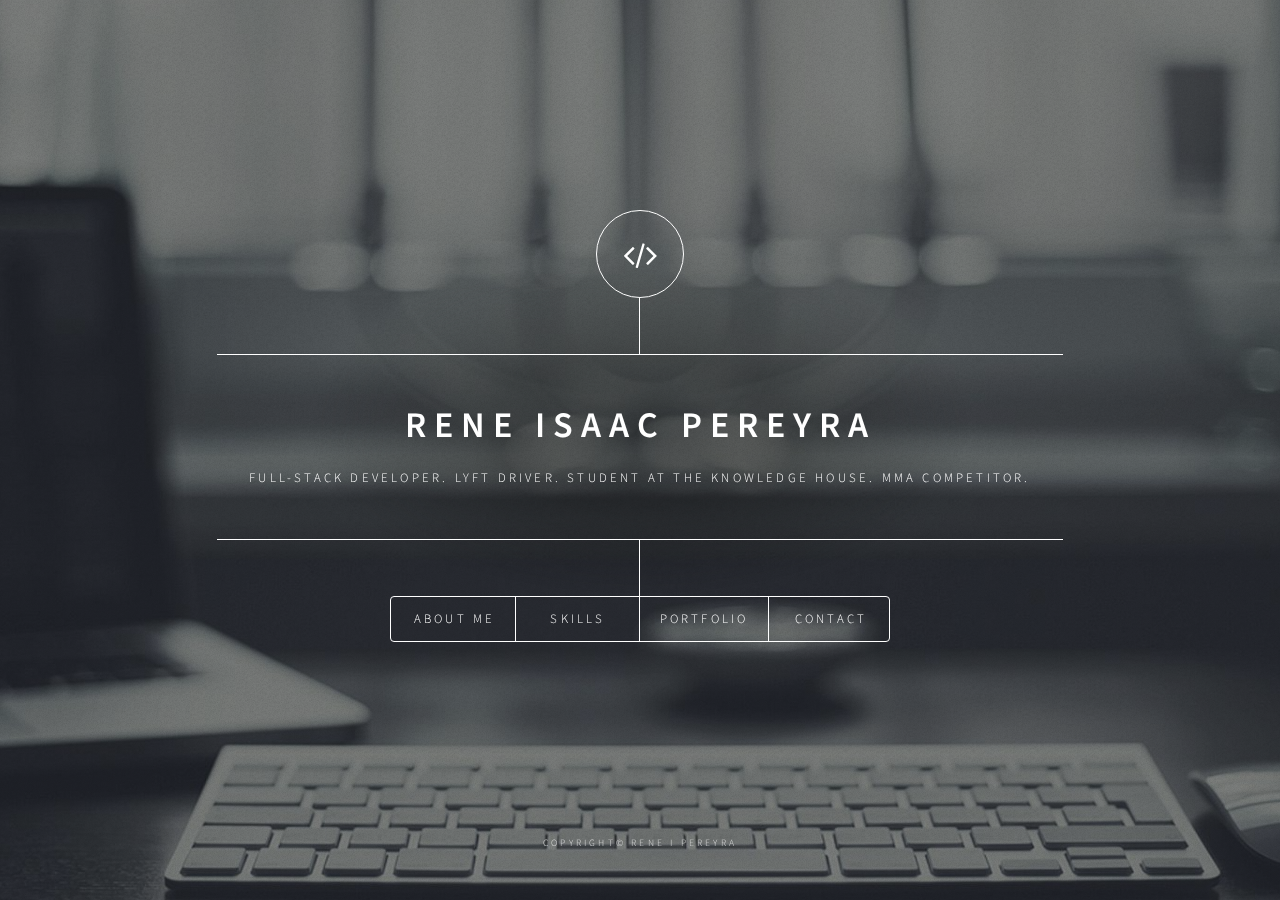
<file: index.html>
<!DOCTYPE HTML>
<!--
	Dimension by HTML5 UP
	html5up.net | @ajlkn
	Free for personal and commercial use under the CCA 3.0 license (html5up.net/license)
-->
<html>
	<head>
		<title>Rene Pereyra</title>
		<meta charset="utf-8" />
		<meta name="viewport" content="width=device-width, initial-scale=1, user-scalable=no" />
		<link rel="stylesheet" href="assets/css/main.css" />
		<link rel="stylesheet" href="assets/css/grid-system.css" />
		<!--[if lte IE 9]><link rel="stylesheet" href="assets/css/ie9.css" /><![endif]-->
		<noscript><link rel="stylesheet" href="assets/css/noscript.css" /></noscript>
		<!--Alertify css-->
		<!-- include the style -->
		<link rel="stylesheet" href="alert/css/alertify.min.css" />
		<!-- include a theme -->
		<link rel="stylesheet" href="alert/css/themes/default.min.css" />
	</head>
	<body>

		<!-- Wrapper -->
			<div id="wrapper">

				<!-- Header -->
					<header id="header">
						<div class="logo">
							<span class="icon fa-code"></span>
						</div>
						<div class="content">
							<div class="inner">
								<h1>Rene Isaac Pereyra</h1>
								<p>Full-Stack Developer. Lyft driver. Student at The Knowledge House. MMA competitor.
							</div>
						</div>
						<nav>
							<ul>
								<li><a href="#about">About Me</a></li>
								<li><a href="#skills">Skills</a></li>
								<li><a href="#portfolio">Portfolio</a></li>
								<li><a href="#contact">Contact</a></li>
								<!--<li><a href="#elements">Elements</a></li>-->
							</ul>
						</nav>
					</header>

				<!-- Main -->
					<div id="main">

						<!-- Intro -->
							<article id="about">
								<h2 class="major">About Me</h2>
								<span class="image main"><img src="images/me.jpg" alt="" /></span>
								<p>I'm Rene Isaac Pereyra and I'm currenty a student at The Knowledge House and a full-stack developer. I'm learning how to become effecient with React.js at the moment and understanding the different job industries out there and what kinds of experiences users/clients would like for webpages.</p>
							</article>

						<!-- Work -->
							<article id="skills">
								<h2 class="major">Skills</h2>
								<span class="image main"><img src="images/ninja.jpg" alt="" /></span>
								<div class="row">
								    <div class="column column-4"><h3>Front-End</h3></div>
								    <div class="column column-8">
								    	<img class="icon-logo" src="images/html5.png">
								    	<img class="icon-logo" src="images/css3.png">
								    	<img class="icon-logo" src="images/js-logo.png">
								    	<img class="icon-logo" src="images/bootstrap.png">
								    	<img class="icon-logo" src="images/materialize.png">
								    	<img class="icon-logo" src="images/angular.png">
								    	<img class="icon-logo" src="images/react.png">
								    </div>
								</div>
								<br><br>
								<div class="row">
								    <div class="column column-4"><h3>Back-End</h3></div>
								    <div class="column column-8">
								    	<img class="icon-logo" src="images/node.png">
								    	<img class="icon-logo" src="images/mongo.png">
								    </div>
								</div>
							</article>

						<!-- About -->
							<article id="portfolio">
								<h2 class="major">Portfolio</h2>
								<span class="image main"><img src="images/portfolio.jpg" alt="" /></span>
								<div class="row" id="port-adjust">
								    <div class="column column-4">
								    	<a href="https://jipat.herokuapp.com/profile"><h3><u>TKH Job Board (In progress)</u></h3>
								    	<img class="port-img" src="images/job.png">
								    	<br>
								    	<p>A website job searching website used for The Knowledge House Alumni. Where whichever alumni qualifies to apply for jobs depending on their readiness with their skills, resume, portfolio, etc.</p>
								    	<h4>Skills Used:</h4><p> HTML5, CSS3, Javascript, Node.js, Express.js, MongoDB, React, Redux, Webpack</p>
								    	</a>
								    </div>
								    <div class="column column-4">
								    	<a href="https://ripmma.github.io/JS-Projects/"><h3><u>Tre's World</u></h3>
								    	<img class="port-img" src="images/tre.png"><br>
								    	<p>A Javascript Coding Challenge that required developing multiple games and features such as Blackjack, Simple/Scientific Calculators, and a stylized counter. This challenge helped develop my algorithmic thinking and capabilities in JS.</p>
								    	<h4>Skills Used:</h4><p> Javascript, HTML5, CSS3, Materialize</p>
								    	</a>
								    </div>
								    <div class="column column-4">
								    	<a href="http://dreamchaserssite.herokuapp.com/#!/"><h3><u>Dream Chaser</u></h3>
								    	<img class="port-img" src="images/dream.png">
								    	<br>
								    	<p>Dream Chaser is an infinite shooter game which players take on the role of a dreamer who is trapped in a deep sleep. The player has to travel through dreams, gather power-ups and fight through nightmares to wake up!</p>
								    	<h4>Skills Used:</h4><p> Boostrap, HTML5, CSS3</p>
								    	</a>
								    </div>
								</div>
							<div class="row" id="port-adjust">
								    <div class="column column-4">
								    	<a href="https://ripmma.github.io/portfolio-v1/"><h3><u>Portfolio Website (v1)</u></h3>
								    	<img class="port-img" src="images/portfolio-v1.png">
								    	<br>
								    	<p>My very first portfolio website that I've used at one point before I started using this HTML5 template for my portfolio</p>
								    	<h4>Skills Used:</h4><p> Boostrap 4 Template with a bit of editing, jQuery, HTML5, CSS3</p>
								    	</a>
								    </div>
								</div>
							</article>

						<!-- Contact -->
							<article id="contact">
								<h2 class="major">Contact</h2>
								<form method="POST" id="contact-form">
									<div class="field half first">
										<label for="name">Name</label>
										<input type="text" name="name" id="name" />
									</div>
									<div class="field half">
										<label for="email">Email</label>
										<input type="text" name="_replyto" id="email" />
									</div>
									<div class="field">
										<label for="message">Message</label>
										<textarea name="message" id="message" rows="4"></textarea>
									</div>
									<ul class="actions">
										<li><input type="submit" value="Send" class="special" /></li>
										<li><input type="reset" value="Reset" /></li>
									</ul>
								</form>
								<ul class="icons">
									<li><a href="https://github.com/Ripmma" class="icon fa-github"><span class="label">Github</span></a></li>
									<li><a href="https://www.linkedin.com/in/rene-pereyra-ba3878b6/" class="icon fa-linkedin"><span class="label">LinkedIn</span></a></li>
								</ul>
							</article>
					</div>

				<!-- Footer -->
					<footer id="footer">
						<p class="copyright">Copyright&copy; Rene I Pereyra</p>
					</footer>

			</div>

		<!-- BG -->
			<div id="bg"></div>

		<!-- Scripts -->
			<script src="assets/js/jquery.min.js"></script>
			<script src="assets/js/skel.min.js"></script>
			<script src="assets/js/util.js"></script>
			<script src="assets/js/main.js"></script>
			<script src="alert/alertify.min.js"></script>

			<script type="text/javascript">
				$('#contact-form').submit(function(e) {
					var name = document.getElementById('name'),
					    email = document.getElementById('email'),
					    message = document.getElementById('message');

					if(!name.value || !email.value || !message.value) {
						e.preventDefault()
						alertify.error('Please check your entries')
					} else {
						$.ajax({
						    url: "https://formspree.io/ripmma@gmail.com", 
						    method: "POST",
						    data: $(this).serialize(),
						    dataType: "json"
						});
						e.preventDefault()
						$(this).get(0).reset()
						alertify.success('Message sent')
					}
				})
			</script>

	</body>
</html>
</file>
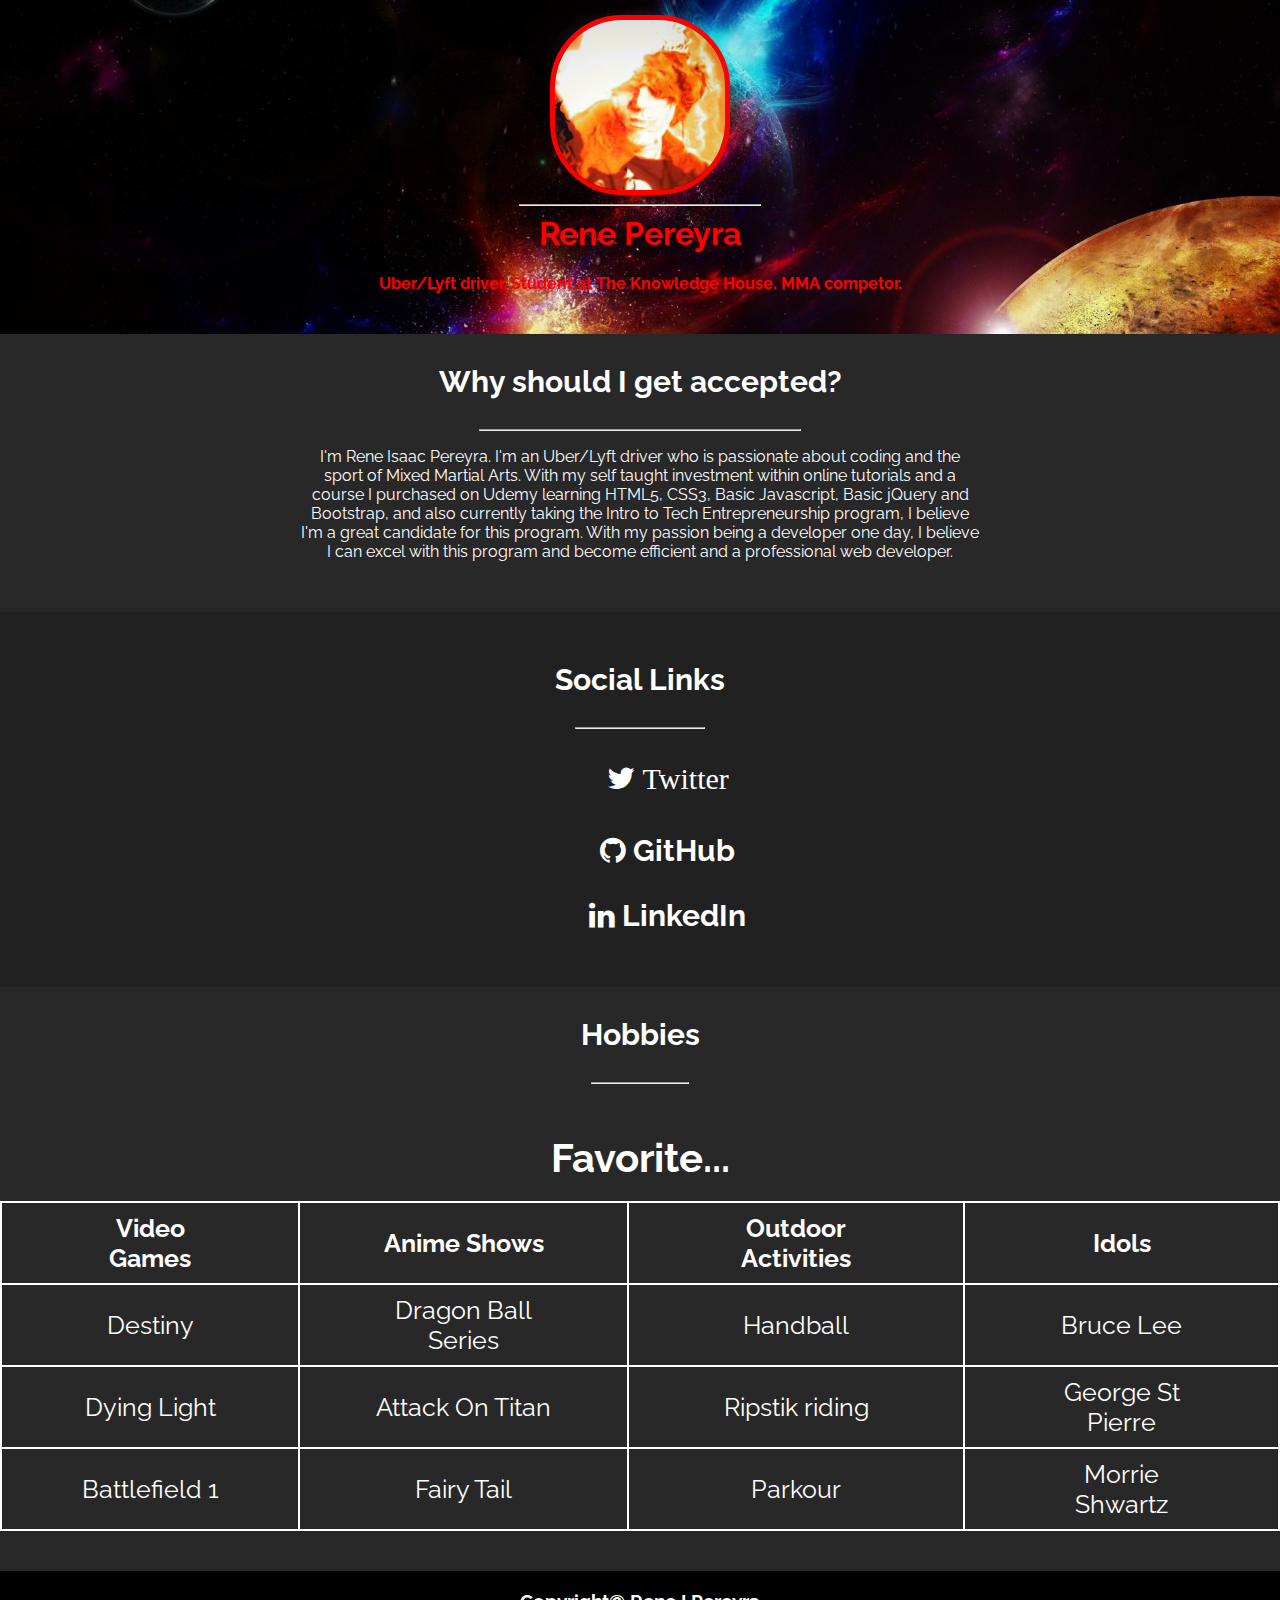
<file: index.html.html>
<!DOCTYPE html>
<html>

	<head>

		<title>Javascript Class Application</title>

		<link href="https://fonts.googleapis.com/css?family=Raleway" rel="stylesheet">

		<link href="https://maxcdn.bootstrapcdn.com/font-awesome/4.7.0/css/font-awesome.min.css" rel="stylesheet" integrity="sha384-wvfXpqpZZVQGK6TAh5PVlGOfQNHSoD2xbE+QkPxCAFlNEevoEH3Sl0sibVcOQVnN" crossorigin="anonymous">

		<style type="text/css">

			body {
				font-family:'Raleway', sans-serif;
				text-align: center;
				background-color:#282828;
				color:white;
				margin:0;
				padding:0;
			}

			.size {
				font-size:30px;
				transition:.3s;
			}

			.size:hover {
				color:#0f0f0f;
				transition:.3s;
			}

			header {
				background-image:url("galaxypic.jpg");
				background-size:cover;
				padding-bottom:20px;
				transition:.3s;
			}

			header > img {
				width:170px;
				height:170px;
				border:solid red 5px;
				border-radius:40%;
				position:relative;
				top:15px;
			}

			header:hover {
				color:red;
				transition:.3s;
			}

			#description {
				padding:0 300px;
				padding-bottom:35px;
			}

			p {
				transition:.3s;
			}

			p:hover {
				transition:.3s;
				color:#0074b7;
			}

			#links {
				background-color:#212121;
				padding-top:20px;
				padding-bottom:250px;
			}

			#links > ul {
				position:absolute;
				left:39%;
			}

			#links > ul > li {
				list-style:none;
				margin:0 0 30px 40px;
				font-size:30px;
				text-align:center;
				font-weight:bold;
			}

			li > a {
				text-decoration:none;
				color:white;
				transition:.3s;
				padding:10px;
				border-radius:10px;
			}

			li > #twitter:hover {
				transition:.3s;
				color:#1DA1F2;
				background-color:white;			
			}

			li > #github:hover {
				transition:.3s;
				color:white;
				background-color:black;			
			}

			li > #linkedin:hover {
				transition:.3s;
				color:#0077B5;
				background-color:white;			
			}

			#hobbies {
				padding-bottom:40px;
			}

			table {
				font-size:25px;
				transition:.3s;
			}

			table:hover {
				transition:.3s;
				color:red;
			}

			table, th, td {
				border:2px solid white;
				border-collapse: collapse;
				padding:10px 3em;
				margin-top:2em;
			}

			footer {
				background-color:black;
				height:60px;
				width:100%;
				overflow:hidden;
				transition:.3s;
			}

			footer:hover {
				color:#0074b7;
				transition:.3s;
			}



			@media (max-width: 500px) {
				header {
					bottom:21em;
				}


			}

			
		</style>

	</head>

	<body>

		<header>

				<img src="flame.jpg">
				<hr style="width:15em; position:relative; top:12px;">
				<h1>Rene Pereyra</h1>
				<h4>Uber/Lyft driver. Student at The Knowledge House. MMA competor.<h4>

		</header>

		<div id="description">
			
			<h3 class="size">Why should I get accepted?</h3>
			<hr style="width:20em;">
			<p>I'm Rene Isaac Pereyra. I'm an Uber/Lyft driver who is passionate about coding and the sport of Mixed Martial Arts. With my self taught investment within online tutorials and a course I purchased on Udemy learning HTML5, CSS3, Basic Javascript, Basic jQuery and Bootstrap, and also currently taking the Intro to Tech Entrepreneurship program, I believe I'm a great candidate for this program. With my passion being a developer one day, I believe I can excel with this program and become efficient and a professional web developer.</p>

		</div>

		<div id="links">
			
			<h3 class="size">Social Links</h3>
			<hr style="width:8em;">
			<ul>
				<li><a id="twitter"href="https://twitter.com/renepeterpan"<i class="fa fa-twitter" aria-hidden="true"></i> Twitter</a></li>
				<li><a id="github"href="https://github.com/Ripmma"><i class="fa fa-github" aria-hidden="true"></i> GitHub</a></li>
				<li><a id="linkedin" href="https://www.linkedin.com/in/rene-pereyra-ba3878b6/"><i class="fa fa-linkedin" aria-hidden="true"></i> LinkedIn</a></li>
			</ul>

		</div>

		<div id="hobbies">

			<h3 class="size">Hobbies</h3>
			<hr style="width:6em;">
			
			<table align="center">
				
				<caption style="font-weight:bold; font-size:40px; margin-bottom:20px;">Favorite...</caption>

				<tr>
					
					<th>Video Games</th>
					<th>Anime Shows</th>
					<th>Outdoor Activities</th>
					<th>Idols</th>

				</tr>

				<tr>
					
					<td>Destiny</td>
					<td>Dragon Ball Series</td>
					<td>Handball</td>
					<td>Bruce Lee</td>

				</tr>

				<tr>
					
					<td>Dying Light</td>
					<td>Attack On Titan</td>
					<td>Ripstik riding</td>
					<td>George St Pierre</td>

				</tr>

				<tr>
					
					<td>Battlefield 1</td>
					<td>Fairy Tail</td>
					<td>Parkour</td>
					<td>Morrie Shwartz</td>

				</tr>

			</table>

		</div>

		<footer>
			
			<h3>Copyright&copy; Rene I Pereyra</h3>

		</footer>

	</body>

</html>
</file>
<file: assets/css/grid-system.css>
/*------------------------------*\
    Grid System
\*------------------------------*/

.row, 
.column {
    box-sizing: border-box;
}

.row:before,
.row:after {
    content: " ";
    display: table;
}

.row:after {
    clear: both;
}

.column {
    position: relative;
    float: left;
}

.column + .column {
    margin-left: 1.6%;
}

.column-1 {
    width: 6.86666666667%;
}

.column-2 {
    width: 15.3333333333%;
}

.column-3 {
    width: 23.8%;
}

.column-4 {
    width: 32.2666666667%;
}

.column-5 {
    width: 40.7333333333%;
}

.column-6 {
    width: 49.2%;
}

.column-7 {
    width: 57.6666666667%;
}

.column-8 {
    width: 66.1333333333%;
}

.column-9 {
    width: 74.6%;
}

.column-10 {
    width: 83.0666666667%;
}

.column-11 {
    width: 91.5333333333%;
}

.column-12 {
    width: 100%;
    margin-left: 0;
}

@media only screen and (max-width: 550px) {
    .column-1, 
    .column-2, 
    .column-3, 
    .column-4, 
    .column-5, 
    .column-6, 
    .column-7, 
    .column-8, 
    .column-9, 
    .column-10, 
    .column-11, 
    .column-12 {
        width: auto;
        float: none;
    }
  
    .column + .column {
        margin-left: 0;
    }
}
</file>
<file: assets/css/ie9.css>
/*
	Dimension by HTML5 UP
	html5up.net | @ajlkn
	Free for personal and commercial use under the CCA 3.0 license (html5up.net/license)
*/

/* BG */

	#bg:before {
		background: rgba(19, 21, 25, 0.5);
	}

/* Header */

	#header .logo {
		margin: 0 auto;
	}

	#header .content {
		display: inline-block;
	}

	#header nav ul {
		display: inline-block;
	}

		#header nav ul li {
			display: inline-block;
		}

/* Main */

	#main article {
		margin: 0 auto;
	}
</file>
<file: assets/css/noscript.css>
/*
	Dimension by HTML5 UP
	html5up.net | @ajlkn
	Free for personal and commercial use under the CCA 3.0 license (html5up.net/license)
*/

/* Main */

	#main article {
		opacity: 1;
		margin: 4rem 0 0 0;
	}
</file>
<file: assets/css/main.css>
@import url(font-awesome.min.css);
@import url("https://fonts.googleapis.com/css?family=Source+Sans+Pro:300italic,600italic,300,600");

/*
	Dimension by HTML5 UP
	html5up.net | @ajlkn
	Free for personal and commercial use under the CCA 3.0 license (html5up.net/license)
*/

/* Reset */

	html, body, div, span, applet, object, iframe, h1, h2, h3, h4, h5, h6, p, blockquote, pre, a, abbr, acronym, address, big, cite, code, del, dfn, em, img, ins, kbd, q, s, samp, small, strike, strong, sub, sup, tt, var, b, u, i, center, dl, dt, dd, ol, ul, li, fieldset, form, label, legend, table, caption, tbody, tfoot, thead, tr, th, td, article, aside, canvas, details, embed, figure, figcaption, footer, header, hgroup, menu, nav, output, ruby, section, summary, time, mark, audio, video {
		margin: 0;
		padding: 0;
		border: 0;
		font-size: 100%;
		font: inherit;
		vertical-align: baseline;
	}

	article, aside, details, figcaption, figure, footer, header, hgroup, menu, nav, section {
		display: block;
	}

	body {
		line-height: 1;
	}

	ol, ul {
		list-style: none;
	}

	blockquote, q {
		quotes: none;
	}

	blockquote:before, blockquote:after, q:before, q:after {
		content: '';
		content: none;
	}

	table {
		border-collapse: collapse;
		border-spacing: 0;
	}

	body {
		-webkit-text-size-adjust: none;
	}

	#port-adjust{
		text-align: center;
	}

	.port-img {
		width:125px;
		height:100px;
	}

/* Box Model */

	*, *:before, *:after {
		-moz-box-sizing: border-box;
		-webkit-box-sizing: border-box;
		box-sizing: border-box;
	}

/* Basic */

	@-ms-viewport {
		width: device-width;
	}

	@media screen and (max-width: 480px) {

		html, body {
			min-width: 320px;
		}

	}

	body {
		background: #1b1f22;
	}

		body.is-loading *, body.is-loading *:before, body.is-loading *:after, body.is-switching *, body.is-switching *:before, body.is-switching *:after {
			-moz-animation: none !important;
			-webkit-animation: none !important;
			-ms-animation: none !important;
			animation: none !important;
			-moz-transition: none !important;
			-webkit-transition: none !important;
			-ms-transition: none !important;
			transition: none !important;
			-moz-transition-delay: none !important;
			-webkit-transition-delay: none !important;
			-ms-transition-delay: none !important;
			transition-delay: none !important;
		}

/* Type */

	html {
		font-size: 16pt;
	}

		@media screen and (max-width: 1680px) {

			html {
				font-size: 12pt;
			}

		}

		@media screen and (max-width: 736px) {

			html {
				font-size: 11pt;
			}

		}

		@media screen and (max-width: 360px) {

			html {
				font-size: 10pt;
			}

		}

	body, input, select, textarea {
		color: #ffffff;
		font-family: "Source Sans Pro", sans-serif;
		font-weight: 300;
		font-size: 1rem;
		line-height: 1.65;
	}

	a {
		-moz-transition: color 0.2s ease-in-out, background-color 0.2s ease-in-out, border-bottom-color 0.2s ease-in-out;
		-webkit-transition: color 0.2s ease-in-out, background-color 0.2s ease-in-out, border-bottom-color 0.2s ease-in-out;
		-ms-transition: color 0.2s ease-in-out, background-color 0.2s ease-in-out, border-bottom-color 0.2s ease-in-out;
		transition: color 0.2s ease-in-out, background-color 0.2s ease-in-out, border-bottom-color 0.2s ease-in-out;
		border-bottom: dotted 1px rgba(255, 255, 255, 0.5);
		text-decoration: none;
		color: inherit;
	}

		a:hover {
			border-bottom-color: transparent;
		}

	strong, b {
		color: #ffffff;
		font-weight: 600;
	}

	em, i {
		font-style: italic;
	}

	p {
		margin: 0 0 2rem 0;
	}

	h1, h2, h3, h4, h5, h6 {
		color: #ffffff;
		font-weight: 600;
		line-height: 1.5;
		margin: 0 0 1rem 0;
		text-transform: uppercase;
		letter-spacing: 0.2rem;
	}

		h1 a, h2 a, h3 a, h4 a, h5 a, h6 a {
			color: inherit;
			text-decoration: none;
		}

		h1.major, h2.major, h3.major, h4.major, h5.major, h6.major {
			border-bottom: solid 1px #ffffff;
			width: -moz-max-content;
			width: -webkit-max-content;
			width: -ms-max-content;
			width: max-content;
			padding-bottom: 0.5rem;
			margin: 0 0 2rem 0;
		}

	h1 {
		font-size: 2.25rem;
		line-height: 1.3;
		letter-spacing: 0.5rem;
	}

	h2 {
		font-size: 1.5rem;
		line-height: 1.4;
		letter-spacing: 0.5rem;
	}

	h3 {
		font-size: 1rem;
	}

	h4 {
		font-size: 0.8rem;
	}

	h5 {
		font-size: 0.7rem;
	}

	h6 {
		font-size: 0.6rem;
	}

	@media screen and (max-width: 736px) {

		h1 {
			font-size: 1.75rem;
			line-height: 1.4;
		}

		h2 {
			font-size: 1.25em;
			line-height: 1.5;
		}

	}

	sub {
		font-size: 0.8rem;
		position: relative;
		top: 0.5rem;
	}

	sup {
		font-size: 0.8rem;
		position: relative;
		top: -0.5rem;
	}

	blockquote {
		border-left: solid 4px #ffffff;
		font-style: italic;
		margin: 0 0 2rem 0;
		padding: 0.5rem 0 0.5rem 2rem;
	}

	code {
		background: rgba(255, 255, 255, 0.075);
		border-radius: 4px;
		font-family: "Courier New", monospace;
		font-size: 0.9rem;
		margin: 0 0.25rem;
		padding: 0.25rem 0.65rem;
	}

	pre {
		-webkit-overflow-scrolling: touch;
		font-family: "Courier New", monospace;
		font-size: 0.9rem;
		margin: 0 0 2rem 0;
	}

		pre code {
			display: block;
			line-height: 1.75;
			padding: 1rem 1.5rem;
			overflow-x: auto;
		}

	hr {
		border: 0;
		border-bottom: solid 1px #ffffff;
		margin: 2.75rem 0;
	}

	.align-left {
		text-align: left;
	}

	.align-center {
		text-align: center;
	}

	.align-right {
		text-align: right;
	}

/* Form */

	form {
		margin: 0 0 2.5rem 0;
	}

		form .field {
			margin: 0 0 1.5rem 0;
		}

			form .field.half {
				width: 50%;
				float: left;
				padding: 0 0 0 0.75rem;
			}

				form .field.half.first {
					padding: 0 0.75rem 0 0;
				}

		form > .actions {
			margin: 1.875rem 0 0 0 !important;
		}

		@media screen and (max-width: 736px) {

			form .field {
				margin: 0 0 1.125rem 0;
			}

				form .field.half {
					padding: 0 0 0 0.5625rem;
				}

					form .field.half.first {
						padding: 0 0.5625rem 0 0;
					}

			form > .actions {
				margin: 1.5rem 0 0 0 !important;
			}

		}

		@media screen and (max-width: 480px) {

			form .field.half {
				width: 100%;
				float: none;
				padding: 0;
			}

				form .field.half.first {
					padding: 0;
				}

		}

	label {
		color: #ffffff;
		display: block;
		font-size: 0.8rem;
		font-weight: 300;
		letter-spacing: 0.2rem;
		line-height: 1.5;
		margin: 0 0 1rem 0;
		text-transform: uppercase;
	}

	input[type="text"],
	input[type="password"],
	input[type="email"],
	input[type="tel"],
	select,
	textarea {
		-moz-appearance: none;
		-webkit-appearance: none;
		-ms-appearance: none;
		appearance: none;
		-moz-transition: border-color 0.2s ease-in-out, box-shadow 0.2s ease-in-out, background-color 0.2s ease-in-out;
		-webkit-transition: border-color 0.2s ease-in-out, box-shadow 0.2s ease-in-out, background-color 0.2s ease-in-out;
		-ms-transition: border-color 0.2s ease-in-out, box-shadow 0.2s ease-in-out, background-color 0.2s ease-in-out;
		transition: border-color 0.2s ease-in-out, box-shadow 0.2s ease-in-out, background-color 0.2s ease-in-out;
		background: transparent;
		border-radius: 4px;
		border: solid 1px #ffffff;
		color: inherit;
		display: block;
		outline: 0;
		padding: 0 1rem;
		text-decoration: none;
		width: 100%;
	}

		input[type="text"]:invalid,
		input[type="password"]:invalid,
		input[type="email"]:invalid,
		input[type="tel"]:invalid,
		select:invalid,
		textarea:invalid {
			box-shadow: none;
		}

		input[type="text"]:focus,
		input[type="password"]:focus,
		input[type="email"]:focus,
		input[type="tel"]:focus,
		select:focus,
		textarea:focus {
			background: rgba(255, 255, 255, 0.075);
			border-color: #ffffff;
			box-shadow: 0 0 0 1px #ffffff;
		}

	select option {
		background: #1b1f22;
		color: #ffffff;
	}

	.select-wrapper {
		text-decoration: none;
		display: block;
		position: relative;
	}

		.select-wrapper:before {
			-moz-osx-font-smoothing: grayscale;
			-webkit-font-smoothing: antialiased;
			font-family: FontAwesome;
			font-style: normal;
			font-weight: normal;
			text-transform: none !important;
		}

		.select-wrapper:before {
			color: #ffffff;
			content: '\f107';
			display: block;
			height: 2.75rem;
			line-height: calc(2.75rem + 0em);
			pointer-events: none;
			position: absolute;
			right: 0;
			text-align: center;
			top: 0;
			width: 2.75rem;
		}

		.select-wrapper select::-ms-expand {
			display: none;
		}

	input[type="text"],
	input[type="password"],
	input[type="email"],
	select {
		height: 2.75rem;
	}

	textarea {
		padding: 0.75rem 1rem;
	}

	input[type="checkbox"],
	input[type="radio"] {
		-moz-appearance: none;
		-webkit-appearance: none;
		-ms-appearance: none;
		appearance: none;
		display: block;
		float: left;
		margin-right: -2rem;
		opacity: 0;
		width: 1rem;
		z-index: -1;
	}

		input[type="checkbox"] + label,
		input[type="radio"] + label {
			text-decoration: none;
			-moz-user-select: none;
			-webkit-user-select: none;
			-ms-user-select: none;
			user-select: none;
			color: #ffffff;
			cursor: pointer;
			display: inline-block;
			font-size: 0.8rem;
			font-weight: 300;
			margin: 0 0 0.5rem 0;
			padding-left: 2.65rem;
			padding-right: 0.75rem;
			position: relative;
		}

			input[type="checkbox"] + label:before,
			input[type="radio"] + label:before {
				-moz-osx-font-smoothing: grayscale;
				-webkit-font-smoothing: antialiased;
				font-family: FontAwesome;
				font-style: normal;
				font-weight: normal;
				text-transform: none !important;
			}

			input[type="checkbox"] + label:before,
			input[type="radio"] + label:before {
				-moz-transition: border-color 0.2s ease-in-out, box-shadow 0.2s ease-in-out, background-color 0.2s ease-in-out;
				-webkit-transition: border-color 0.2s ease-in-out, box-shadow 0.2s ease-in-out, background-color 0.2s ease-in-out;
				-ms-transition: border-color 0.2s ease-in-out, box-shadow 0.2s ease-in-out, background-color 0.2s ease-in-out;
				transition: border-color 0.2s ease-in-out, box-shadow 0.2s ease-in-out, background-color 0.2s ease-in-out;
				border-radius: 4px;
				border: solid 1px #ffffff;
				content: '';
				display: inline-block;
				height: 1.65rem;
				left: 0;
				line-height: calc(1.58125rem + 0em);
				position: absolute;
				text-align: center;
				top: -0.125rem;
				width: 1.65rem;
			}

		input[type="checkbox"]:checked + label:before,
		input[type="radio"]:checked + label:before {
			background: #ffffff !important;
			border-color: #ffffff !important;
			color: #1b1f22;
			content: '\f00c';
		}

		input[type="checkbox"]:focus + label:before,
		input[type="radio"]:focus + label:before {
			background: rgba(255, 255, 255, 0.075);
			border-color: #ffffff;
			box-shadow: 0 0 0 1px #ffffff;
		}

	input[type="checkbox"] + label:before {
		border-radius: 4px;
	}

	input[type="radio"] + label:before {
		border-radius: 100%;
	}

	::-webkit-input-placeholder {
		color: rgba(255, 255, 255, 0.5) !important;
		opacity: 1.0;
	}

	:-moz-placeholder {
		color: rgba(255, 255, 255, 0.5) !important;
		opacity: 1.0;
	}

	::-moz-placeholder {
		color: rgba(255, 255, 255, 0.5) !important;
		opacity: 1.0;
	}

	:-ms-input-placeholder {
		color: rgba(255, 255, 255, 0.5) !important;
		opacity: 1.0;
	}

	.formerize-placeholder {
		color: rgba(255, 255, 255, 0.5) !important;
		opacity: 1.0;
	}

/* Box */

	.box {
		border-radius: 4px;
		border: solid 1px #ffffff;
		margin-bottom: 2rem;
		padding: 1.5em;
	}

		.box > :last-child,
		.box > :last-child > :last-child,
		.box > :last-child > :last-child > :last-child {
			margin-bottom: 0;
		}

		.box.alt {
			border: 0;
			border-radius: 0;
			padding: 0;
		}

/* Icon */

	.icon {
		text-decoration: none;
		border-bottom: none;
		position: relative;
	}

		.icon:before {
			-moz-osx-font-smoothing: grayscale;
			-webkit-font-smoothing: antialiased;
			font-family: FontAwesome;
			font-style: normal;
			font-weight: normal;
			text-transform: none !important;
		}

		.icon > .label {
			display: none;
		}

	.icon-logo {
		width: 60px;
		height:70px;
		padding:0 3px 0 3px;
	}

/* Image */

	.image {
		border-radius: 4px;
		border: 0;
		display: inline-block;
		position: relative;
	}

		.image:before {
			-moz-pointer-events: none;
			-webkit-pointer-events: none;
			-ms-pointer-events: none;
			pointer-events: none;
			background-image: url("../../images/overlay.png");
			background-color: rgba(19, 21, 25, 0.5);
			border-radius: 4px;
			content: '';
			display: block;
			height: 100%;
			left: 0;
			opacity: 0.5;
			position: absolute;
			top: 0;
			width: 100%;
		}

		.image img {
			border-radius: 4px;
			display: block;
		}

		.image.left, .image.right {
			max-width: 40%;
		}

			.image.left img, .image.right img {
				width: 100%;
			}

		.image.left {
			float: left;
			padding: 0 1.5em 1em 0;
			top: 0.25em;
		}

		.image.right {
			float: right;
			padding: 0 0 1em 1.5em;
			top: 0.25em;
		}

		.image.fit {
			display: block;
			margin: 0 0 2rem 0;
			width: 100%;
		}

			.image.fit img {
				width: 100%;
			}

		.image.main {
			display: block;
			margin: 2.5rem 0;
			width: 100%;
		}

			.image.main img {
				width: 100%;
				height:350px;
			}

s

/* List */

	ol {
		list-style: decimal;
		margin: 0 0 2rem 0;
		padding-left: 1.25em;
	}

		ol li {
			padding-left: 0.25em;
		}

	ul {
		list-style: disc;
		margin: 0 0 2rem 0;
		padding-left: 1em;
	}

		ul li {
			padding-left: 0.5em;
		}

		ul.alt {
			list-style: none;
			padding-left: 0;
		}

			ul.alt li {
				border-top: solid 1px #ffffff;
				padding: 0.5em 0;
			}

				ul.alt li:first-child {
					border-top: 0;
					padding-top: 0;
				}

		ul.icons {
			cursor: default;
			list-style: none;
			padding-left: 0;
		}

			ul.icons li {
				display: inline-block;
				padding: 0 0.75em 0 0;
			}

				ul.icons li:last-child {
					padding-right: 0;
				}

				ul.icons li a {
					border-radius: 100%;
					box-shadow: inset 0 0 0 1px #ffffff;
					display: inline-block;
					height: 2.25rem;
					line-height: 2.25rem;
					text-align: center;
					width: 2.25rem;
				}

					ul.icons li a:hover {
						background-color: rgba(255, 255, 255, 0.075);
					}

					ul.icons li a:active {
						background-color: rgba(255, 255, 255, 0.175);
					}

		ul.actions {
			cursor: default;
			list-style: none;
			padding-left: 0;
		}

			ul.actions li {
				display: inline-block;
				padding: 0 1rem 0 0;
				vertical-align: middle;
			}

				ul.actions li:last-child {
					padding-right: 0;
				}

			ul.actions.small li {
				padding: 0 0.5rem 0 0;
			}

			ul.actions.vertical li {
				display: block;
				padding: 1rem 0 0 0;
			}

				ul.actions.vertical li:first-child {
					padding-top: 0;
				}

				ul.actions.vertical li > * {
					margin-bottom: 0;
				}

			ul.actions.vertical.small li {
				padding: 0.5rem 0 0 0;
			}

				ul.actions.vertical.small li:first-child {
					padding-top: 0;
				}

			ul.actions.fit {
				display: table;
				margin-left: -1rem;
				padding: 0;
				table-layout: fixed;
				width: calc(100% + 1rem);
			}

				ul.actions.fit li {
					display: table-cell;
					padding: 0 0 0 1rem;
				}

					ul.actions.fit li > * {
						margin-bottom: 0;
					}

				ul.actions.fit.small {
					margin-left: -0.5rem;
					width: calc(100% + 0.5rem);
				}

					ul.actions.fit.small li {
						padding: 0 0 0 0.5rem;
					}

			@media screen and (max-width: 480px) {

				ul.actions {
					margin: 0 0 2rem 0;
				}

					ul.actions li {
						padding: 1rem 0 0 0;
						display: block;
						text-align: center;
						width: 100%;
					}

						ul.actions li:first-child {
							padding-top: 0;
						}

						ul.actions li > * {
							width: 100%;
							margin: 0 !important;
						}

							ul.actions li > *.icon:before {
								margin-left: -2em;
							}

					ul.actions.small li {
						padding: 0.5rem 0 0 0;
					}

						ul.actions.small li:first-child {
							padding-top: 0;
						}

			}

	dl {
		margin: 0 0 2rem 0;
	}

		dl dt {
			display: block;
			font-weight: 600;
			margin: 0 0 1rem 0;
		}

		dl dd {
			margin-left: 2rem;
		}

/* Table */

	.table-wrapper {
		-webkit-overflow-scrolling: touch;
		overflow-x: auto;
	}

	table {
		margin: 0 0 2rem 0;
		width: 100%;
	}

		table tbody tr {
			border: solid 1px #ffffff;
			border-left: 0;
			border-right: 0;
		}

			table tbody tr:nth-child(2n + 1) {
				background-color: rgba(255, 255, 255, 0.075);
			}

		table td {
			padding: 0.75em 0.75em;
		}

		table th {
			color: #ffffff;
			font-size: 0.9em;
			font-weight: 600;
			padding: 0 0.75em 0.75em 0.75em;
			text-align: left;
		}

		table thead {
			border-bottom: solid 2px #ffffff;
		}

		table tfoot {
			border-top: solid 2px #ffffff;
		}

		table.alt {
			border-collapse: separate;
		}

			table.alt tbody tr td {
				border: solid 1px #ffffff;
				border-left-width: 0;
				border-top-width: 0;
			}

				table.alt tbody tr td:first-child {
					border-left-width: 1px;
				}

			table.alt tbody tr:first-child td {
				border-top-width: 1px;
			}

			table.alt thead {
				border-bottom: 0;
			}

			table.alt tfoot {
				border-top: 0;
			}

/* Button */

	input[type="submit"],
	input[type="reset"],
	input[type="button"],
	button,
	.button {
		-moz-appearance: none;
		-webkit-appearance: none;
		-ms-appearance: none;
		appearance: none;
		-moz-transition: background-color 0.2s ease-in-out, color 0.2s ease-in-out;
		-webkit-transition: background-color 0.2s ease-in-out, color 0.2s ease-in-out;
		-ms-transition: background-color 0.2s ease-in-out, color 0.2s ease-in-out;
		transition: background-color 0.2s ease-in-out, color 0.2s ease-in-out;
		background-color: transparent;
		border-radius: 4px;
		border: 0;
		box-shadow: inset 0 0 0 1px #ffffff;
		color: #ffffff !important;
		cursor: pointer;
		display: inline-block;
		font-size: 0.8rem;
		font-weight: 300;
		height: 2.75rem;
		letter-spacing: 0.2rem;
		line-height: 2.75rem;
		outline: 0;
		padding: 0 1.25rem 0 1.35rem;
		text-align: center;
		text-decoration: none;
		text-transform: uppercase;
		white-space: nowrap;
	}

		input[type="submit"]:hover,
		input[type="reset"]:hover,
		input[type="button"]:hover,
		button:hover,
		.button:hover {
			background-color: rgba(255, 255, 255, 0.075);
		}

		input[type="submit"]:active,
		input[type="reset"]:active,
		input[type="button"]:active,
		button:active,
		.button:active {
			background-color: rgba(255, 255, 255, 0.175);
		}

		input[type="submit"].icon:before,
		input[type="reset"].icon:before,
		input[type="button"].icon:before,
		button.icon:before,
		.button.icon:before {
			margin-right: 0.5em;
		}

		input[type="submit"].fit,
		input[type="reset"].fit,
		input[type="button"].fit,
		button.fit,
		.button.fit {
			display: block;
			margin: 0 0 1rem 0;
			width: 100%;
		}

		input[type="submit"].special,
		input[type="reset"].special,
		input[type="button"].special,
		button.special,
		.button.special {
			background-color: #ffffff;
			color: #1b1f22 !important;
			font-weight: 600;
		}

		input[type="submit"].disabled, input[type="submit"]:disabled,
		input[type="reset"].disabled,
		input[type="reset"]:disabled,
		input[type="button"].disabled,
		input[type="button"]:disabled,
		button.disabled,
		button:disabled,
		.button.disabled,
		.button:disabled {
			-moz-pointer-events: none;
			-webkit-pointer-events: none;
			-ms-pointer-events: none;
			pointer-events: none;
			cursor: default;
			opacity: 0.25;
		}

	input[type="submit"],
	input[type="reset"],
	input[type="button"],
	button {
		line-height: calc(2.75rem - 2px);
	}

/* BG */

	#bg {
		-moz-transform: scale(1.0);
		-webkit-transform: scale(1.0);
		-ms-transform: scale(1.0);
		transform: scale(1.0);
		-webkit-backface-visibility: hidden;
		position: fixed;
		top: 0;
		left: 0;
		width: 100%;
		height: 100vh;
		z-index: 1;
	}

		#bg:before, #bg:after {
			content: '';
			display: block;
			position: absolute;
			top: 0;
			left: 0;
			width: 100%;
			height: 100%;
		}

		#bg:before {
			-moz-transition: background-color 2.5s ease-in-out;
			-webkit-transition: background-color 2.5s ease-in-out;
			-ms-transition: background-color 2.5s ease-in-out;
			transition: background-color 2.5s ease-in-out;
			-moz-transition-delay: 0.75s;
			-webkit-transition-delay: 0.75s;
			-ms-transition-delay: 0.75s;
			transition-delay: 0.75s;
			background-image: linear-gradient(to top, rgba(19, 21, 25, 0.5), rgba(19, 21, 25, 0.5)), url("../../images/overlay.png");
			background-size: auto, 256px 256px;
			background-position: center, center;
			background-repeat: no-repeat, repeat;
			z-index: 2;
		}

		#bg:after {
			-moz-transform: scale(1.125);
			-webkit-transform: scale(1.125);
			-ms-transform: scale(1.125);
			transform: scale(1.125);
			-moz-transition: -moz-transform 0.325s ease-in-out, -moz-filter 0.325s ease-in-out;
			-webkit-transition: -webkit-transform 0.325s ease-in-out, -webkit-filter 0.325s ease-in-out;
			-ms-transition: -ms-transform 0.325s ease-in-out, -ms-filter 0.325s ease-in-out;
			transition: transform 0.325s ease-in-out, filter 0.325s ease-in-out;
			background-image: url("../../images/office.jpeg");
			background-position: center;
			background-size: cover;
			background-repeat: no-repeat;
			z-index: 1;
		}

		body.is-article-visible #bg:after {
			-moz-transform: scale(1.0825);
			-webkit-transform: scale(1.0825);
			-ms-transform: scale(1.0825);
			transform: scale(1.0825);
			-moz-filter: blur(0.2rem);
			-webkit-filter: blur(0.2rem);
			-ms-filter: blur(0.2rem);
			filter: blur(0.2rem);
		}

		body.is-loading #bg:before {
			background-color: #000000;
		}

/* Wrapper */

	#wrapper {
		display: -moz-flex;
		display: -webkit-flex;
		display: -ms-flex;
		display: flex;
		-moz-flex-direction: column;
		-webkit-flex-direction: column;
		-ms-flex-direction: column;
		flex-direction: column;
		-moz-align-items: center;
		-webkit-align-items: center;
		-ms-align-items: center;
		align-items: center;
		-moz-justify-content: space-between;
		-webkit-justify-content: space-between;
		-ms-justify-content: space-between;
		justify-content: space-between;
		position: relative;
		min-height: 100vh;
		width: 100%;
		padding: 4rem 2rem;
		z-index: 3;
	}

		#wrapper:before {
			content: '';
			display: block;
		}

		@media screen and (max-width: 1680px) {

			#wrapper {
				padding: 3rem 2rem;
			}

		}

		@media screen and (max-width: 736px) {

			#wrapper {
				padding: 2rem 1rem;
			}

		}

		@media screen and (max-width: 480px) {

			#wrapper {
				padding: 1rem;
			}

		}

/* Header */

	#header {
		display: -moz-flex;
		display: -webkit-flex;
		display: -ms-flex;
		display: flex;
		-moz-flex-direction: column;
		-webkit-flex-direction: column;
		-ms-flex-direction: column;
		flex-direction: column;
		-moz-align-items: center;
		-webkit-align-items: center;
		-ms-align-items: center;
		align-items: center;
		-moz-transition: -moz-transform 0.325s ease-in-out, -moz-filter 0.325s ease-in-out, opacity 0.325s ease-in-out;
		-webkit-transition: -webkit-transform 0.325s ease-in-out, -webkit-filter 0.325s ease-in-out, opacity 0.325s ease-in-out;
		-ms-transition: -ms-transform 0.325s ease-in-out, -ms-filter 0.325s ease-in-out, opacity 0.325s ease-in-out;
		transition: transform 0.325s ease-in-out, filter 0.325s ease-in-out, opacity 0.325s ease-in-out;
		background-image: -moz-radial-gradient(rgba(0, 0, 0, 0.25) 25%, transparent 55%);
		background-image: -webkit-radial-gradient(rgba(0, 0, 0, 0.25) 25%, transparent 55%);
		background-image: -ms-radial-gradient(rgba(0, 0, 0, 0.25) 25%, transparent 55%);
		background-image: radial-gradient(rgba(0, 0, 0, 0.25) 25%, transparent 55%);
		max-width: 100%;
		text-align: center;
	}

		#header > * {
			-moz-transition: opacity 0.325s ease-in-out;
			-webkit-transition: opacity 0.325s ease-in-out;
			-ms-transition: opacity 0.325s ease-in-out;
			transition: opacity 0.325s ease-in-out;
			position: relative;
			margin-top: 3.5rem;
		}

			#header > *:before {
				content: '';
				display: block;
				position: absolute;
				top: calc(-3.5rem - 1px);
				left: calc(50% - 1px);
				width: 1px;
				height: calc(3.5rem + 1px);
				background: #ffffff;
			}

		#header > :first-child {
			margin-top: 0;
		}

			#header > :first-child:before {
				display: none;
			}

		#header .logo {
			width: 5.5rem;
			height: 5.5rem;
			line-height: 5.5rem;
			border: solid 1px #ffffff;
			border-radius: 100%;
		}

			#header .logo .icon:before {
				font-size: 2rem;
			}

		#header .content {
			border-style: solid;
			border-color: #ffffff;
			border-top-width: 1px;
			border-bottom-width: 1px;
			max-width: 100%;
		}

			#header .content .inner {
				-moz-transition: max-height 0.75s ease, padding 0.75s ease, opacity 0.325s ease-in-out;
				-webkit-transition: max-height 0.75s ease, padding 0.75s ease, opacity 0.325s ease-in-out;
				-ms-transition: max-height 0.75s ease, padding 0.75s ease, opacity 0.325s ease-in-out;
				transition: max-height 0.75s ease, padding 0.75s ease, opacity 0.325s ease-in-out;
				-moz-transition-delay: 0.25s;
				-webkit-transition-delay: 0.25s;
				-ms-transition-delay: 0.25s;
				transition-delay: 0.25s;
				padding: 3rem 2rem;
				max-height: 40rem;
				overflow: hidden;
			}

				#header .content .inner > :last-child {
					margin-bottom: 0;
				}

			#header .content p {
				text-transform: uppercase;
				letter-spacing: 0.2rem;
				font-size: 0.8rem;
				line-height: 2;
			}

		#header nav ul {
			display: -moz-flex;
			display: -webkit-flex;
			display: -ms-flex;
			display: flex;
			margin-bottom: 0;
			list-style: none;
			padding-left: 0;
			border: solid 1px #ffffff;
			border-radius: 4px;
		}

			#header nav ul li {
				padding-left: 0;
				border-left: solid 1px #ffffff;
			}

				#header nav ul li:first-child {
					border-left: 0;
				}

				#header nav ul li a {
					display: block;
					min-width: 7.5rem;
					height: 2.75rem;
					line-height: 2.75rem;
					padding: 0 1.25rem 0 1.45rem;
					text-transform: uppercase;
					letter-spacing: 0.2rem;
					font-size: 0.8rem;
					border-bottom: 0;
				}

					#header nav ul li a:hover {
						background-color: rgba(255, 255, 255, 0.075);
					}

					#header nav ul li a:active {
						background-color: rgba(255, 255, 255, 0.175);
					}

		#header nav.use-middle:after {
			content: '';
			display: block;
			position: absolute;
			top: 0;
			left: calc(50% - 1px);
			width: 1px;
			height: 100%;
			background: #ffffff;
		}

		#header nav.use-middle ul li.is-middle {
			border-left: 0;
		}

		body.is-article-visible #header {
			-moz-transform: scale(0.95);
			-webkit-transform: scale(0.95);
			-ms-transform: scale(0.95);
			transform: scale(0.95);
			-moz-filter: blur(0.1rem);
			-webkit-filter: blur(0.1rem);
			-ms-filter: blur(0.1rem);
			filter: blur(0.1rem);
			opacity: 0;
		}

		body.is-loading #header {
			-moz-filter: blur(0.125rem);
			-webkit-filter: blur(0.125rem);
			-ms-filter: blur(0.125rem);
			filter: blur(0.125rem);
		}

			body.is-loading #header > * {
				opacity: 0;
			}

			body.is-loading #header .content .inner {
				max-height: 0;
				padding-top: 0;
				padding-bottom: 0;
				opacity: 0;
			}

		@media screen and (max-width: 980px) {

			#header .content p br {
				display: none;
			}

		}

		@media screen and (max-width: 736px) {

			#header > * {
				margin-top: 2rem;
			}

				#header > *:before {
					top: calc(-2rem - 1px);
					height: calc(2rem + 1px);
				}

			#header .logo {
				width: 4.75rem;
				height: 4.75rem;
				line-height: 4.75rem;
			}

				#header .logo .icon:before {
					font-size: 1.75rem;
				}

			#header .content .inner {
				padding: 2.5rem 1rem;
			}

			#header .content p {
				line-height: 1.875;
			}

		}

		@media screen and (max-width: 480px) {

			#header {
				padding: 1.5rem 0;
			}

				#header .content .inner {
					padding: 2.5rem 0;
				}

				#header nav ul {
					-moz-flex-direction: column;
					-webkit-flex-direction: column;
					-ms-flex-direction: column;
					flex-direction: column;
					min-width: 10rem;
					max-width: 100%;
				}

					#header nav ul li {
						border-left: 0;
						border-top: solid 1px #ffffff;
					}

						#header nav ul li:first-child {
							border-top: 0;
						}

						#header nav ul li a {
							height: 3rem;
							line-height: 3rem;
							min-width: 0;
							width: 100%;
						}

				#header nav.use-middle:after {
					display: none;
				}

		}

/* Main */

	#main {
		-moz-flex-grow: 1;
		-webkit-flex-grow: 1;
		-ms-flex-grow: 1;
		flex-grow: 1;
		-moz-flex-shrink: 1;
		-webkit-flex-shrink: 1;
		-ms-flex-shrink: 1;
		flex-shrink: 1;
		display: -moz-flex;
		display: -webkit-flex;
		display: -ms-flex;
		display: flex;
		-moz-align-items: center;
		-webkit-align-items: center;
		-ms-align-items: center;
		align-items: center;
		-moz-justify-content: center;
		-webkit-justify-content: center;
		-ms-justify-content: center;
		justify-content: center;
		-moz-flex-direction: column;
		-webkit-flex-direction: column;
		-ms-flex-direction: column;
		flex-direction: column;
		position: relative;
		max-width: 100%;
		z-index: 3;
	}

		#main article {
			-moz-transform: translateY(0.25rem);
			-webkit-transform: translateY(0.25rem);
			-ms-transform: translateY(0.25rem);
			transform: translateY(0.25rem);
			-moz-transition: opacity 0.325s ease-in-out, -moz-transform 0.325s ease-in-out;
			-webkit-transition: opacity 0.325s ease-in-out, -webkit-transform 0.325s ease-in-out;
			-ms-transition: opacity 0.325s ease-in-out, -ms-transform 0.325s ease-in-out;
			transition: opacity 0.325s ease-in-out, transform 0.325s ease-in-out;
			padding: 4.5rem 2.5rem 1.5rem 2.5rem ;
			position: relative;
			width: 40rem;
			max-width: 100%;
			background-color: rgba(27, 31, 34, 0.85);
			border-radius: 4px;
			opacity: 0;
		}

			#main article.active {
				-moz-transform: translateY(0);
				-webkit-transform: translateY(0);
				-ms-transform: translateY(0);
				transform: translateY(0);
				opacity: 1;
			}

			#main article .close {
				display: block;
				position: absolute;
				top: 0;
				right: 0;
				width: 4rem;
				height: 4rem;
				cursor: pointer;
				text-indent: 4rem;
				overflow: hidden;
				white-space: nowrap;
			}

				#main article .close:before {
					-moz-transition: background-color 0.2s ease-in-out;
					-webkit-transition: background-color 0.2s ease-in-out;
					-ms-transition: background-color 0.2s ease-in-out;
					transition: background-color 0.2s ease-in-out;
					content: '';
					display: block;
					position: absolute;
					top: 0.75rem;
					left: 0.75rem;
					width: 2.5rem;
					height: 2.5rem;
					border-radius: 100%;
					background-position: center;
					background-image: url("data:image/svg+xml;charset=utf8,%3Csvg xmlns='http://www.w3.org/2000/svg' xmlns:xlink='http://www.w3.org/1999/xlink' width='20px' height='20px' viewBox='0 0 20 20' zoomAndPan='disable'%3E%3Cstyle%3Eline %7B stroke: %23ffffff%3B stroke-width: 1%3B %7D%3C/style%3E%3Cline x1='2' y1='2' x2='18' y2='18' /%3E%3Cline x1='18' y1='2' x2='2' y2='18' /%3E%3C/svg%3E");
					background-size: 20px 20px;
					background-repeat: no-repeat;
				}

				#main article .close:hover:before {
					background-color: rgba(255, 255, 255, 0.075);
				}

				#main article .close:active:before {
					background-color: rgba(255, 255, 255, 0.175);
				}

		@media screen and (max-width: 736px) {

			#main article {
				padding: 3.5rem 2rem 0.5rem 2rem ;
			}

				#main article .close:before {
					top: 0.875rem;
					left: 0.875rem;
					width: 2.25rem;
					height: 2.25rem;
					background-size: 14px 14px;
				}

		}

		@media screen and (max-width: 480px) {

			#main article {
				padding: 3rem 1.5rem 0.5rem 1.5rem ;
			}

		}

/* Footer */

	#footer {
		-moz-transition: -moz-transform 0.325s ease-in-out, -moz-filter 0.325s ease-in-out, opacity 0.325s ease-in-out;
		-webkit-transition: -webkit-transform 0.325s ease-in-out, -webkit-filter 0.325s ease-in-out, opacity 0.325s ease-in-out;
		-ms-transition: -ms-transform 0.325s ease-in-out, -ms-filter 0.325s ease-in-out, opacity 0.325s ease-in-out;
		transition: transform 0.325s ease-in-out, filter 0.325s ease-in-out, opacity 0.325s ease-in-out;
		width: 100%;
		max-width: 100%;
		margin-top: 2rem;
		text-align: center;
	}

		#footer .copyright {
			letter-spacing: 0.2rem;
			font-size: 0.6rem;
			opacity: 0.75;
			margin-bottom: 0;
			text-transform: uppercase;
		}

		body.is-article-visible #footer {
			-moz-transform: scale(0.95);
			-webkit-transform: scale(0.95);
			-ms-transform: scale(0.95);
			transform: scale(0.95);
			-moz-filter: blur(0.1rem);
			-webkit-filter: blur(0.1rem);
			-ms-filter: blur(0.1rem);
			filter: blur(0.1rem);
			opacity: 0;
		}

		body.is-loading #footer {
			opacity: 0;
		}
</file>
<file: alert/css/alertify.min.css>
/**
 * alertifyjs 1.11.0 http://alertifyjs.com
 * AlertifyJS is a javascript framework for developing pretty browser dialogs and notifications.
 * Copyright 2017 Mohammad Younes <Mohammad@alertifyjs.com> (http://alertifyjs.com) 
 * Licensed under GPL 3 <https://opensource.org/licenses/gpl-3.0>*/
.alertify .ajs-dimmer{position:fixed;z-index:1981;top:0;right:0;bottom:0;left:0;padding:0;margin:0;background-color:#252525;opacity:.5}.alertify .ajs-modal{position:fixed;top:0;right:0;left:0;bottom:0;padding:0;overflow-y:auto;z-index:1981}.alertify .ajs-dialog{position:relative;margin:5% auto;min-height:110px;max-width:500px;padding:24px 24px 0 24px;outline:0;background-color:#fff}.alertify .ajs-dialog.ajs-capture:before{content:'';position:absolute;top:0;right:0;bottom:0;left:0;display:block;z-index:1}.alertify .ajs-reset{position:absolute!important;display:inline!important;width:0!important;height:0!important;opacity:0!important}.alertify .ajs-commands{position:absolute;right:4px;margin:-14px 24px 0 0;z-index:2}.alertify .ajs-commands button{display:none;width:10px;height:10px;margin-left:10px;padding:10px;border:0;background-color:transparent;background-repeat:no-repeat;background-position:center;cursor:pointer}.alertify .ajs-commands button.ajs-close{background-image:url([data-uri])}.alertify .ajs-commands button.ajs-maximize{background-image:url([data-uri])}.alertify .ajs-header{margin:-24px;margin-bottom:0;padding:16px 24px;background-color:#fff}.alertify .ajs-body{min-height:56px}.alertify .ajs-body .ajs-content{padding:16px 24px 16px 16px}.alertify .ajs-footer{padding:4px;margin-left:-24px;margin-right:-24px;min-height:43px;background-color:#fff}.alertify .ajs-footer .ajs-buttons.ajs-primary{text-align:right}.alertify .ajs-footer .ajs-buttons.ajs-primary .ajs-button{margin:4px}.alertify .ajs-footer .ajs-buttons.ajs-auxiliary{float:left;clear:none;text-align:left}.alertify .ajs-footer .ajs-buttons.ajs-auxiliary .ajs-button{margin:4px}.alertify .ajs-footer .ajs-buttons .ajs-button{min-width:88px;min-height:35px}.alertify .ajs-handle{position:absolute;display:none;width:10px;height:10px;right:0;bottom:0;z-index:1;background-image:url([data-uri]);-webkit-transform:scaleX(1);transform:scaleX(1);cursor:se-resize}.alertify.ajs-no-overflow .ajs-body .ajs-content{overflow:hidden!important}.alertify.ajs-no-padding.ajs-maximized .ajs-body .ajs-content{left:0;right:0;padding:0}.alertify.ajs-no-padding:not(.ajs-maximized) .ajs-body{margin-left:-24px;margin-right:-24px}.alertify.ajs-no-padding:not(.ajs-maximized) .ajs-body .ajs-content{padding:0}.alertify.ajs-no-padding.ajs-resizable .ajs-body .ajs-content{left:0;right:0}.alertify.ajs-maximizable .ajs-commands button.ajs-maximize,.alertify.ajs-maximizable .ajs-commands button.ajs-restore{display:inline-block}.alertify.ajs-closable .ajs-commands button.ajs-close{display:inline-block}.alertify.ajs-maximized .ajs-dialog{width:100%!important;height:100%!important;max-width:none!important;margin:0 auto!important;top:0!important;left:0!important}.alertify.ajs-maximized.ajs-modeless .ajs-modal{position:fixed!important;min-height:100%!important;max-height:none!important;margin:0!important}.alertify.ajs-maximized .ajs-commands button.ajs-maximize{background-image:url([data-uri])}.alertify.ajs-maximized .ajs-dialog,.alertify.ajs-resizable .ajs-dialog{padding:0}.alertify.ajs-maximized .ajs-commands,.alertify.ajs-resizable .ajs-commands{margin:14px 24px 0 0}.alertify.ajs-maximized .ajs-header,.alertify.ajs-resizable .ajs-header{position:absolute;top:0;left:0;right:0;margin:0;padding:16px 24px}.alertify.ajs-maximized .ajs-body,.alertify.ajs-resizable .ajs-body{min-height:224px;display:inline-block}.alertify.ajs-maximized .ajs-body .ajs-content,.alertify.ajs-resizable .ajs-body .ajs-content{position:absolute;top:50px;right:24px;bottom:50px;left:24px;overflow:auto}.alertify.ajs-maximized .ajs-footer,.alertify.ajs-resizable .ajs-footer{position:absolute;left:0;right:0;bottom:0;margin:0}.alertify.ajs-resizable:not(.ajs-maximized) .ajs-dialog{min-width:548px}.alertify.ajs-resizable:not(.ajs-maximized) .ajs-handle{display:block}.alertify.ajs-movable:not(.ajs-maximized) .ajs-header{cursor:move}.alertify.ajs-modeless .ajs-dimmer,.alertify.ajs-modeless .ajs-reset{display:none}.alertify.ajs-modeless .ajs-modal{overflow:visible;max-width:none;max-height:0}.alertify.ajs-modeless.ajs-pinnable .ajs-commands button.ajs-pin{display:inline-block;background-image:url([data-uri])}.alertify.ajs-modeless.ajs-unpinned .ajs-modal{position:absolute}.alertify.ajs-modeless.ajs-unpinned .ajs-commands button.ajs-pin{background-image:url([data-uri])}.alertify.ajs-modeless:not(.ajs-unpinned) .ajs-body{max-height:500px;overflow:auto}.alertify.ajs-basic .ajs-header{opacity:0}.alertify.ajs-basic .ajs-footer{visibility:hidden}.alertify.ajs-frameless .ajs-header{position:absolute;top:0;left:0;right:0;min-height:60px;margin:0;padding:0;opacity:0;z-index:1}.alertify.ajs-frameless .ajs-footer{display:none}.alertify.ajs-frameless .ajs-body .ajs-content{position:absolute;top:0;right:0;bottom:0;left:0}.alertify.ajs-frameless:not(.ajs-resizable) .ajs-dialog{padding-top:0}.alertify.ajs-frameless:not(.ajs-resizable) .ajs-dialog .ajs-commands{margin-top:0}.ajs-no-overflow{overflow:hidden!important;outline:0}.ajs-no-overflow.ajs-fixed{position:fixed;top:0;right:0;bottom:0;left:0;overflow-y:scroll!important}.ajs-no-selection,.ajs-no-selection *{-webkit-user-select:none;-moz-user-select:none;-ms-user-select:none;user-select:none}@media screen and (max-width:568px){.alertify .ajs-dialog{min-width:150px}.alertify:not(.ajs-maximized) .ajs-modal{padding:0 5%}.alertify:not(.ajs-maximized).ajs-resizable .ajs-dialog{min-width:initial;min-width:auto}}@-moz-document url-prefix(){.alertify button:focus{outline:1px dotted #3593d2}}.alertify .ajs-dimmer,.alertify .ajs-modal{-webkit-transform:translate3d(0,0,0);transform:translate3d(0,0,0);-webkit-transition-property:opacity,visibility;transition-property:opacity,visibility;-webkit-transition-timing-function:linear;transition-timing-function:linear;-webkit-transition-duration:250ms;transition-duration:250ms}.alertify.ajs-hidden .ajs-dimmer,.alertify.ajs-hidden .ajs-modal{visibility:hidden;opacity:0}.alertify.ajs-in:not(.ajs-hidden) .ajs-dialog{-webkit-animation-duration:.5s;animation-duration:.5s}.alertify.ajs-out.ajs-hidden .ajs-dialog{-webkit-animation-duration:250ms;animation-duration:250ms}.alertify .ajs-dialog.ajs-shake{-webkit-animation-name:ajs-shake;animation-name:ajs-shake;-webkit-animation-duration:.1s;animation-duration:.1s;-webkit-animation-fill-mode:both;animation-fill-mode:both}@-webkit-keyframes ajs-shake{0%,100%{-webkit-transform:translate3d(0,0,0);transform:translate3d(0,0,0)}10%,30%,50%,70%,90%{-webkit-transform:translate3d(-10px,0,0);transform:translate3d(-10px,0,0)}20%,40%,60%,80%{-webkit-transform:translate3d(10px,0,0);transform:translate3d(10px,0,0)}}@keyframes ajs-shake{0%,100%{-webkit-transform:translate3d(0,0,0);transform:translate3d(0,0,0)}10%,30%,50%,70%,90%{-webkit-transform:translate3d(-10px,0,0);transform:translate3d(-10px,0,0)}20%,40%,60%,80%{-webkit-transform:translate3d(10px,0,0);transform:translate3d(10px,0,0)}}.alertify.ajs-slide.ajs-in:not(.ajs-hidden) .ajs-dialog{-webkit-animation-name:ajs-slideIn;animation-name:ajs-slideIn;-webkit-animation-timing-function:cubic-bezier(.175,.885,.32,1.275);animation-timing-function:cubic-bezier(.175,.885,.32,1.275)}.alertify.ajs-slide.ajs-out.ajs-hidden .ajs-dialog{-webkit-animation-name:ajs-slideOut;animation-name:ajs-slideOut;-webkit-animation-timing-function:cubic-bezier(.6,-.28,.735,.045);animation-timing-function:cubic-bezier(.6,-.28,.735,.045)}.alertify.ajs-zoom.ajs-in:not(.ajs-hidden) .ajs-dialog{-webkit-animation-name:ajs-zoomIn;animation-name:ajs-zoomIn}.alertify.ajs-zoom.ajs-out.ajs-hidden .ajs-dialog{-webkit-animation-name:ajs-zoomOut;animation-name:ajs-zoomOut}.alertify.ajs-fade.ajs-in:not(.ajs-hidden) .ajs-dialog{-webkit-animation-name:ajs-fadeIn;animation-name:ajs-fadeIn}.alertify.ajs-fade.ajs-out.ajs-hidden .ajs-dialog{-webkit-animation-name:ajs-fadeOut;animation-name:ajs-fadeOut}.alertify.ajs-pulse.ajs-in:not(.ajs-hidden) .ajs-dialog{-webkit-animation-name:ajs-pulseIn;animation-name:ajs-pulseIn}.alertify.ajs-pulse.ajs-out.ajs-hidden .ajs-dialog{-webkit-animation-name:ajs-pulseOut;animation-name:ajs-pulseOut}.alertify.ajs-flipx.ajs-in:not(.ajs-hidden) .ajs-dialog{-webkit-animation-name:ajs-flipInX;animation-name:ajs-flipInX}.alertify.ajs-flipx.ajs-out.ajs-hidden .ajs-dialog{-webkit-animation-name:ajs-flipOutX;animation-name:ajs-flipOutX}.alertify.ajs-flipy.ajs-in:not(.ajs-hidden) .ajs-dialog{-webkit-animation-name:ajs-flipInY;animation-name:ajs-flipInY}.alertify.ajs-flipy.ajs-out.ajs-hidden .ajs-dialog{-webkit-animation-name:ajs-flipOutY;animation-name:ajs-flipOutY}@-webkit-keyframes ajs-pulseIn{0%,100%,20%,40%,60%,80%{-webkit-transition-timing-function:cubic-bezier(.215,.61,.355,1);transition-timing-function:cubic-bezier(.215,.61,.355,1)}0%{opacity:0;-webkit-transform:scale3d(.3,.3,.3);transform:scale3d(.3,.3,.3)}20%{-webkit-transform:scale3d(1.1,1.1,1.1);transform:scale3d(1.1,1.1,1.1)}40%{-webkit-transform:scale3d(.9,.9,.9);transform:scale3d(.9,.9,.9)}60%{opacity:1;-webkit-transform:scale3d(1.03,1.03,1.03);transform:scale3d(1.03,1.03,1.03)}80%{-webkit-transform:scale3d(.97,.97,.97);transform:scale3d(.97,.97,.97)}100%{opacity:1;-webkit-transform:scale3d(1,1,1);transform:scale3d(1,1,1)}}@keyframes ajs-pulseIn{0%,100%,20%,40%,60%,80%{-webkit-transition-timing-function:cubic-bezier(.215,.61,.355,1);transition-timing-function:cubic-bezier(.215,.61,.355,1)}0%{opacity:0;-webkit-transform:scale3d(.3,.3,.3);transform:scale3d(.3,.3,.3)}20%{-webkit-transform:scale3d(1.1,1.1,1.1);transform:scale3d(1.1,1.1,1.1)}40%{-webkit-transform:scale3d(.9,.9,.9);transform:scale3d(.9,.9,.9)}60%{opacity:1;-webkit-transform:scale3d(1.03,1.03,1.03);transform:scale3d(1.03,1.03,1.03)}80%{-webkit-transform:scale3d(.97,.97,.97);transform:scale3d(.97,.97,.97)}100%{opacity:1;-webkit-transform:scale3d(1,1,1);transform:scale3d(1,1,1)}}@-webkit-keyframes ajs-pulseOut{20%{-webkit-transform:scale3d(.9,.9,.9);transform:scale3d(.9,.9,.9)}50%,55%{opacity:1;-webkit-transform:scale3d(1.1,1.1,1.1);transform:scale3d(1.1,1.1,1.1)}100%{opacity:0;-webkit-transform:scale3d(.3,.3,.3);transform:scale3d(.3,.3,.3)}}@keyframes ajs-pulseOut{20%{-webkit-transform:scale3d(.9,.9,.9);transform:scale3d(.9,.9,.9)}50%,55%{opacity:1;-webkit-transform:scale3d(1.1,1.1,1.1);transform:scale3d(1.1,1.1,1.1)}100%{opacity:0;-webkit-transform:scale3d(.3,.3,.3);transform:scale3d(.3,.3,.3)}}@-webkit-keyframes ajs-zoomIn{0%{opacity:0;-webkit-transform:scale3d(.25,.25,.25);transform:scale3d(.25,.25,.25)}100%{opacity:1;-webkit-transform:scale3d(1,1,1);transform:scale3d(1,1,1)}}@keyframes ajs-zoomIn{0%{opacity:0;-webkit-transform:scale3d(.25,.25,.25);transform:scale3d(.25,.25,.25)}100%{opacity:1;-webkit-transform:scale3d(1,1,1);transform:scale3d(1,1,1)}}@-webkit-keyframes ajs-zoomOut{0%{opacity:1;-webkit-transform:scale3d(1,1,1);transform:scale3d(1,1,1)}100%{opacity:0;-webkit-transform:scale3d(.25,.25,.25);transform:scale3d(.25,.25,.25)}}@keyframes ajs-zoomOut{0%{opacity:1;-webkit-transform:scale3d(1,1,1);transform:scale3d(1,1,1)}100%{opacity:0;-webkit-transform:scale3d(.25,.25,.25);transform:scale3d(.25,.25,.25)}}@-webkit-keyframes ajs-fadeIn{0%{opacity:0}100%{opacity:1}}@keyframes ajs-fadeIn{0%{opacity:0}100%{opacity:1}}@-webkit-keyframes ajs-fadeOut{0%{opacity:1}100%{opacity:0}}@keyframes ajs-fadeOut{0%{opacity:1}100%{opacity:0}}@-webkit-keyframes ajs-flipInX{0%{-webkit-transform:perspective(400px) rotate3d(1,0,0,90deg);transform:perspective(400px) rotate3d(1,0,0,90deg);-webkit-transition-timing-function:ease-in;transition-timing-function:ease-in;opacity:0}40%{-webkit-transform:perspective(400px) rotate3d(1,0,0,-20deg);transform:perspective(400px) rotate3d(1,0,0,-20deg);-webkit-transition-timing-function:ease-in;transition-timing-function:ease-in}60%{-webkit-transform:perspective(400px) rotate3d(1,0,0,10deg);transform:perspective(400px) rotate3d(1,0,0,10deg);opacity:1}80%{-webkit-transform:perspective(400px) rotate3d(1,0,0,-5deg);transform:perspective(400px) rotate3d(1,0,0,-5deg)}100%{-webkit-transform:perspective(400px);transform:perspective(400px)}}@keyframes ajs-flipInX{0%{-webkit-transform:perspective(400px) rotate3d(1,0,0,90deg);transform:perspective(400px) rotate3d(1,0,0,90deg);-webkit-transition-timing-function:ease-in;transition-timing-function:ease-in;opacity:0}40%{-webkit-transform:perspective(400px) rotate3d(1,0,0,-20deg);transform:perspective(400px) rotate3d(1,0,0,-20deg);-webkit-transition-timing-function:ease-in;transition-timing-function:ease-in}60%{-webkit-transform:perspective(400px) rotate3d(1,0,0,10deg);transform:perspective(400px) rotate3d(1,0,0,10deg);opacity:1}80%{-webkit-transform:perspective(400px) rotate3d(1,0,0,-5deg);transform:perspective(400px) rotate3d(1,0,0,-5deg)}100%{-webkit-transform:perspective(400px);transform:perspective(400px)}}@-webkit-keyframes ajs-flipOutX{0%{-webkit-transform:perspective(400px);transform:perspective(400px)}30%{-webkit-transform:perspective(400px) rotate3d(1,0,0,-20deg);transform:perspective(400px) rotate3d(1,0,0,-20deg);opacity:1}100%{-webkit-transform:perspective(400px) rotate3d(1,0,0,90deg);transform:perspective(400px) rotate3d(1,0,0,90deg);opacity:0}}@keyframes ajs-flipOutX{0%{-webkit-transform:perspective(400px);transform:perspective(400px)}30%{-webkit-transform:perspective(400px) rotate3d(1,0,0,-20deg);transform:perspective(400px) rotate3d(1,0,0,-20deg);opacity:1}100%{-webkit-transform:perspective(400px) rotate3d(1,0,0,90deg);transform:perspective(400px) rotate3d(1,0,0,90deg);opacity:0}}@-webkit-keyframes ajs-flipInY{0%{-webkit-transform:perspective(400px) rotate3d(0,1,0,90deg);transform:perspective(400px) rotate3d(0,1,0,90deg);-webkit-transition-timing-function:ease-in;transition-timing-function:ease-in;opacity:0}40%{-webkit-transform:perspective(400px) rotate3d(0,1,0,-20deg);transform:perspective(400px) rotate3d(0,1,0,-20deg);-webkit-transition-timing-function:ease-in;transition-timing-function:ease-in}60%{-webkit-transform:perspective(400px) rotate3d(0,1,0,10deg);transform:perspective(400px) rotate3d(0,1,0,10deg);opacity:1}80%{-webkit-transform:perspective(400px) rotate3d(0,1,0,-5deg);transform:perspective(400px) rotate3d(0,1,0,-5deg)}100%{-webkit-transform:perspective(400px);transform:perspective(400px)}}@keyframes ajs-flipInY{0%{-webkit-transform:perspective(400px) rotate3d(0,1,0,90deg);transform:perspective(400px) rotate3d(0,1,0,90deg);-webkit-transition-timing-function:ease-in;transition-timing-function:ease-in;opacity:0}40%{-webkit-transform:perspective(400px) rotate3d(0,1,0,-20deg);transform:perspective(400px) rotate3d(0,1,0,-20deg);-webkit-transition-timing-function:ease-in;transition-timing-function:ease-in}60%{-webkit-transform:perspective(400px) rotate3d(0,1,0,10deg);transform:perspective(400px) rotate3d(0,1,0,10deg);opacity:1}80%{-webkit-transform:perspective(400px) rotate3d(0,1,0,-5deg);transform:perspective(400px) rotate3d(0,1,0,-5deg)}100%{-webkit-transform:perspective(400px);transform:perspective(400px)}}@-webkit-keyframes ajs-flipOutY{0%{-webkit-transform:perspective(400px);transform:perspective(400px)}30%{-webkit-transform:perspective(400px) rotate3d(0,1,0,-15deg);transform:perspective(400px) rotate3d(0,1,0,-15deg);opacity:1}100%{-webkit-transform:perspective(400px) rotate3d(0,1,0,90deg);transform:perspective(400px) rotate3d(0,1,0,90deg);opacity:0}}@keyframes ajs-flipOutY{0%{-webkit-transform:perspective(400px);transform:perspective(400px)}30%{-webkit-transform:perspective(400px) rotate3d(0,1,0,-15deg);transform:perspective(400px) rotate3d(0,1,0,-15deg);opacity:1}100%{-webkit-transform:perspective(400px) rotate3d(0,1,0,90deg);transform:perspective(400px) rotate3d(0,1,0,90deg);opacity:0}}@-webkit-keyframes ajs-slideIn{0%{margin-top:-100%}100%{margin-top:5%}}@keyframes ajs-slideIn{0%{margin-top:-100%}100%{margin-top:5%}}@-webkit-keyframes ajs-slideOut{0%{margin-top:5%}100%{margin-top:-100%}}@keyframes ajs-slideOut{0%{margin-top:5%}100%{margin-top:-100%}}.alertify-notifier{position:fixed;width:0;overflow:visible;z-index:1982;-webkit-transform:translate3d(0,0,0);transform:translate3d(0,0,0)}.alertify-notifier .ajs-message{position:relative;width:260px;max-height:0;padding:0;opacity:0;margin:0;-webkit-transform:translate3d(0,0,0);transform:translate3d(0,0,0);-webkit-transition-duration:250ms;transition-duration:250ms;-webkit-transition-timing-function:linear;transition-timing-function:linear}.alertify-notifier .ajs-message.ajs-visible{-webkit-transition-duration:.5s;transition-duration:.5s;-webkit-transition-timing-function:cubic-bezier(.175,.885,.32,1.275);transition-timing-function:cubic-bezier(.175,.885,.32,1.275);opacity:1;max-height:100%;padding:15px;margin-top:10px}.alertify-notifier .ajs-message.ajs-success{background:rgba(91,189,114,.95)}.alertify-notifier .ajs-message.ajs-error{background:rgba(217,92,92,.95)}.alertify-notifier .ajs-message.ajs-warning{background:rgba(252,248,215,.95)}.alertify-notifier .ajs-message .ajs-close{position:absolute;top:0;right:0;width:16px;height:16px;cursor:pointer;background-image:url([data-uri]);background-repeat:no-repeat;background-position:center center;background-color:rgba(0,0,0,.5);border-top-right-radius:2px}.alertify-notifier.ajs-top{top:10px}.alertify-notifier.ajs-bottom{bottom:10px}.alertify-notifier.ajs-right{right:10px}.alertify-notifier.ajs-right .ajs-message{right:-320px}.alertify-notifier.ajs-right .ajs-message.ajs-visible{right:290px}.alertify-notifier.ajs-left{left:10px}.alertify-notifier.ajs-left .ajs-message{left:-300px}.alertify-notifier.ajs-left .ajs-message.ajs-visible{left:0}.alertify-notifier.ajs-center{left:50%}.alertify-notifier.ajs-center .ajs-message{-webkit-transform:translateX(-50%);transform:translateX(-50%)}.alertify-notifier.ajs-center .ajs-message.ajs-visible{left:50%;-webkit-transition-timing-function:cubic-bezier(.57,.43,.1,.65);transition-timing-function:cubic-bezier(.57,.43,.1,.65)}.alertify-notifier.ajs-center.ajs-top .ajs-message{top:-300px}.alertify-notifier.ajs-center.ajs-top .ajs-message.ajs-visible{top:0}.alertify-notifier.ajs-center.ajs-bottom .ajs-message{bottom:-300px}.alertify-notifier.ajs-center.ajs-bottom .ajs-message.ajs-visible{bottom:0}
</file>
<file: alert/css/themes/default.min.css>
/**
 * alertifyjs 1.11.0 http://alertifyjs.com
 * AlertifyJS is a javascript framework for developing pretty browser dialogs and notifications.
 * Copyright 2017 Mohammad Younes <Mohammad@alertifyjs.com> (http://alertifyjs.com) 
 * Licensed under GPL 3 <https://opensource.org/licenses/gpl-3.0>*/
.alertify .ajs-dialog{background-color:#fff;-webkit-box-shadow:0 15px 20px 0 rgba(0,0,0,.25);box-shadow:0 15px 20px 0 rgba(0,0,0,.25);border-radius:2px}.alertify .ajs-header{color:#000;font-weight:700;background:#fafafa;border-bottom:#eee 1px solid;border-radius:2px 2px 0 0}.alertify .ajs-body{color:#000}.alertify .ajs-body .ajs-content .ajs-input{display:block;width:100%;padding:8px;margin:4px;border-radius:2px;border:1px solid #ccc}.alertify .ajs-body .ajs-content p{margin:0}.alertify .ajs-footer{background:#fbfbfb;border-top:#eee 1px solid;border-radius:0 0 2px 2px}.alertify .ajs-footer .ajs-buttons .ajs-button{background-color:transparent;color:#000;border:0;font-size:14px;font-weight:700;text-transform:uppercase}.alertify .ajs-footer .ajs-buttons .ajs-button.ajs-ok{color:#3593d2}.alertify-notifier .ajs-message{background:rgba(255,255,255,.95);color:#000;text-align:center;border:solid 1px #ddd;border-radius:2px}.alertify-notifier .ajs-message.ajs-success{color:#fff;background:rgba(91,189,114,.95);text-shadow:-1px -1px 0 rgba(0,0,0,.5)}.alertify-notifier .ajs-message.ajs-error{color:#fff;background:rgba(217,92,92,.95);text-shadow:-1px -1px 0 rgba(0,0,0,.5)}.alertify-notifier .ajs-message.ajs-warning{background:rgba(252,248,215,.95);border-color:#999}
</file>
